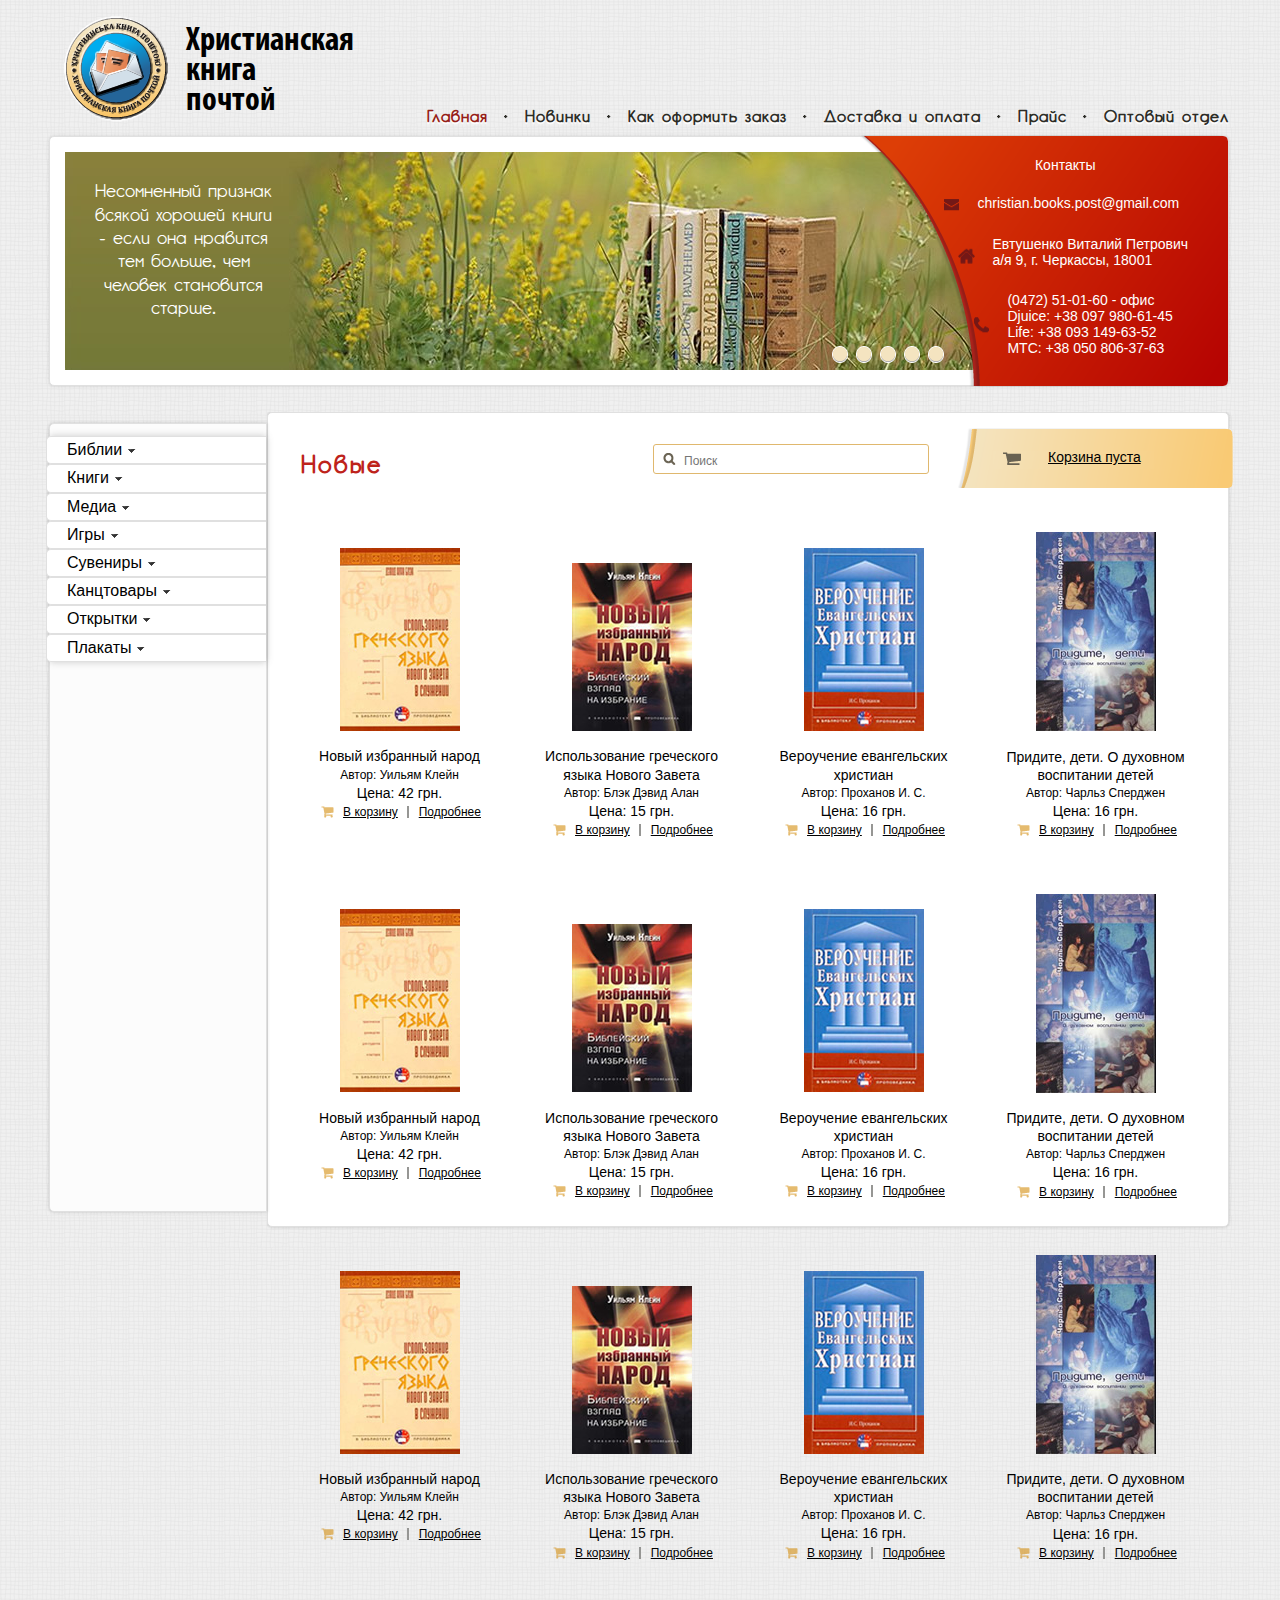
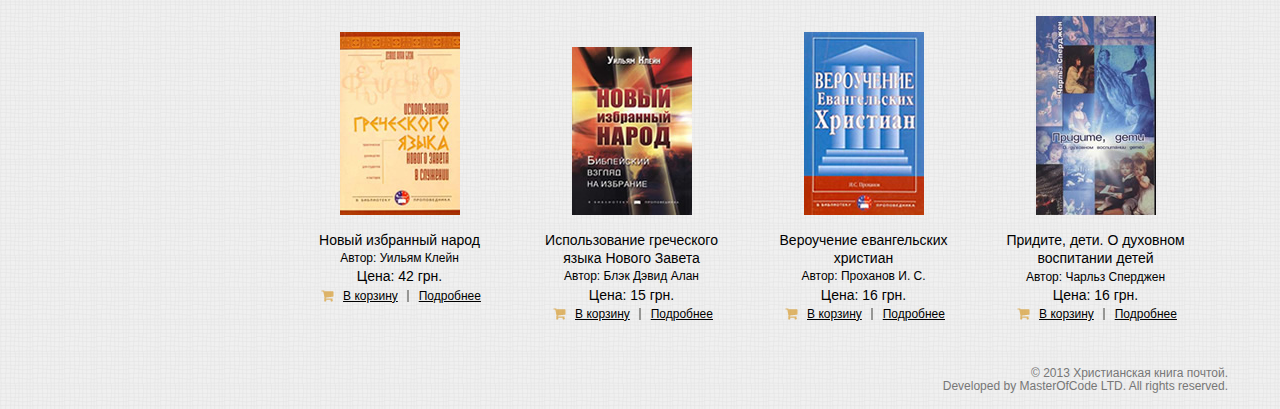
<file: index.html>
<!DOCTYPE html>
<html xmlns="http://www.w3.org/1999/xhtml">
<head>
<meta http-equiv="Content-Type" content="text/html; charset=utf-8" />
<title>Index</title>
<link rel="stylesheet" type="text/css" href="styles/styles.css" />
<script src="js/jquery210.js"></script>
<script src="js/cbbm_script.js"></script>
</head>
<body>
<div class="wrapper">
	<div class="header">
		<a href="#" class="logo"> <img src="images/logo.png" alt="Христианская книга почтой" /></a>
		<h1><a href="#">Христианская<br />книга<br />почтой</a></h1>
		<ul class="nav">
			<li class="active-page"><a href="#">Главная</a></li>
			<li><a href="#">Новинки</a></li>
			<li><a href="#">Как оформить заказ</a></li>
			<li><a href="#">Доставка и оплата</a></li>
			<li><a href="#">Прайс</a></li>
			<li><a href="#">Оптовый отдел</a></li>
		</ul>

		<div class="clear">
		</div>
		<div class="slider">
			<ul class="slider-content">
				<li id="image1" class="slider-image">			
					<img src="images/baner1.jpg" alt="банер" />
					<span>Случайная встреча с хорошей книгой может навсегда изменить судьбу человека.</span>
				</li>
				<li id="image2" class="slider-image">			
					<img src="images/baner2.jpg" alt="банер" />
					<span>Несомненный признак всякой хорошей книги - если она нравится тем больше, чем человек становится старше.</span>
				</li>
				<li id="image3" class="slider-image">			
					<img src="images/baner3.jpg" alt="банер" />
					<span>Случайная встреча с хорошей книгой может навсегда изменить судьбу человека.</span>
				</li>
				<li id="image4" class="slider-image">			
					<img src="images/baner4.jpg" alt="банер" />
					<span>Несомненный признак всякой хорошей книги - если она нравится тем больше, чем человек становится старше.</span>
				</li>
				<li id="image5" class="slider-image">			
					<img src="images/baner5.jpg" alt="банер" />
					<span>Несомненный признак всякой хорошей книги - если она нравится тем больше, чем человек становится старше.</span>
				</li>
			</ul>
			
			<ul class="slider-radio">
				<li id="radio1"></li>
				<li id="radio2"></li>
				<li id="radio3"></li>
				<li id="radio4"></li>
				<li id="radio5"></li>
			</ul>
			<dl>
				<dt>Контакты</dt>
				<dd class="mail"><a href="mailto:christian.books.post@gmail.com">christian.books.post@gmail.com</a></dd>
				<dd class="address">Евтушенко Виталий Петрович<br />а/я 9, г. Черкассы, 18001</dd>
				<dd class="phone">
					<ul>
						<li>(0472) 51-01-60 - офис</li>
						<li>Djuice: +38 097 980-61-45</li>
						<li>Life: +38 093 149-63-52</li>
						<li>МТС: +38 050 806-37-63</li>
					</ul>
				</dd>
			</dl>
		</div>
	</div>
	<div class="sidebar">
		<ul class="main-menu">
			<li><span class="first-level-span"><a class="first-level-a" href="#">Библии</a></span>
				<ul class="submenu" hidden>
					<li><a href="#">- крупным шрифтом <span>(1)</span></a></li>
					<li><a href="#">- на русском языке <span>(6)</span></a></li>
					<li><a href="#">- на украинском языке <span>(3)</span></a></li>
					<li><a href="#">- подарочные <span>(2)</span></a></li>
					<li><a href="#">- детские Библии <span>(4)</span></a></li>
					<li><a href="#">- учебные <span>(1)</span></a></li>
				</ul>
			</li>
			<li><span class="first-level-span"><a class="first-level-a" href="#">Книги</a></span>
				<ul class="submenu" hidden>
					<li><a href="#">- богословские <span>(3)</span></a></li>
					<li><a href="#">- детские <span>(84)</span></a></li>
					<li><a href="#">- детские стихи <span>(13)</span></a></li>
					<li><a href="#">- для воскресных школ <span>(11)</span></a></li>
					<li><a href="#">- для женщин <span>(19)</span></a></li>
					<li><a href="#">- для мужчин <span>(0)</span></a></li>
					<li><a href="#">- духовно-назидательные <span>(93)</span></a></li>
					<li><a href="#">- о браке и семье <span>(12)</span></a></li>
					<li><a href="#">- о воспитании детей <span>(14)</span></a></li>
					<li><a href="#">- раскраски <span>(31)</span></a></li>
					<li><a href="#">- сборники песен и нот <span>(10)</span></a></li>
					<li><a href="#">свидетельства <span>(77)</span></a></li>
					<li><a href="#">стихи <span>(36)</span></a></li>
					<li><a href="#">художественные <span>(99)</span></a></li>
					<li><a href="#">Полезное о разном <span>(10)</span></a></li>
					<li><a href="#">пособия для малых групп <span>(10)</span></a></li>
					<li><a href="#">справочная литература <span>(4)</span></a></li>
					<li><a href="#">публицистика <span>(4)</span></a></li>
					<li><a href="#">о молитве <span>(10)</span></a></li>
					<li><a href="#">рассказы <span>(19)</span></a></li>
					<li><a href="#">О душепопечении <span>(4)</span></a></li>
				</ul>
			</li>
			<li><span class="first-level-span"><a class="first-level-a" href="#">Медиа</a></span></li>
			<li><span class="first-level-span"><a class="first-level-a" href="#">Игры</a></span></li>
			<li><span class="first-level-span"><a class="first-level-a" href="#">Сувениры</a></span></li>
			<li><span class="first-level-span"><a class="first-level-a" href="#">Канцтовары</a></span></li>
			<li><span class="first-level-span"><a class="first-level-a" href="#">Открытки</a></span></li>
			<li><span class="first-level-span"><a class="first-level-a" href="#">Плакаты</a></span></li>
		</ul>
	</div>
	<div class="content-wrapper">
	<div class="content">
		<h2>Новые</h2>
		<ul class="search-and-cart">
			<li class="search"><!--<label for="search"></label>--><input name="search" type="text" placeholder="Поиск" size="32" /></li>
			<li class="cart"><a href="#">Корзина пуста</a></li>
		</ul>
		<div class="clear"></div>
		<ul class="list">
			<li class="book-item">
				<div class="image-align">				
					<a href="#"><img src="images/book1.jpg" alt="Новый избранный народ Автор: Уильям Клейн Цена: 42 грн." /></a>
				</div>

				<ul>
					<li class="book-name"><a href="#">Новый избранный народ</a></li>
					<li class="author">Автор: Уильям Клейн</li>
					<li>Цена: 42 грн.</li>
					<li>
						<ul>
							<li class="to-cart"><a href="#">В корзину</a></li>
							<li class="more"><a href="#">Подробнее</a></li>
						</ul>
					</li>					
				</ul>
			</li>
			<li class="book-item">
				<div class="image-align">
					<a href="#"><img src="images/book2.jpg" alt="Использование греческого языка Нового Завета Автор: Блэк Дэвид Алан Цена: 15 грн."/></a>
				</div>
				<ul>
					<li class="book-name"><a href="#">Использование греческого языка Нового Завета</a></li>
					<li class="author">Автор: Блэк Дэвид Алан</li>
					<li>Цена: 15 грн.</li>
					<li>
						<ul>
							<li class="to-cart"><a href="#">В корзину</a></li>
							<li class="more"><a href="#">Подробнее</a></li>
						</ul>
					</li>
				</ul>
			</li>
			<li class="book-item">
				<div class="image-align">
					<a href="#"><img src="images/book3.jpg" alt="Вероучение евангельских христиан Автор: Проханов И. С. Цена: 16 грн."/></a>
				</div>
				<ul>
					<li class="book-name"><a href="#">Вероучение евангельских христиан</a></li>
					<li class="author">Автор: Проханов И. С.</li>
					<li>Цена: 16 грн.</li>
					<li>
						<ul>
							<li class="to-cart"><a href="#">В корзину</a></li>
							<li class="more"><a href="#">Подробнее</a></li>
						</ul>
					</li>
				</ul>				

			</li>
			<li class="book-item">
				<div class="image-align">
					<a href="#"><img src="images/book4.jpg" alt="Придите, дети. О духовном воспитании детей Автор: Чарльз Сперджен Цена: 16 грн."/></a>
				</div>
				<ul>
					<li class="book-name"><a href="#">Придите, дети. О духовном воспитании детей</a></li>
					<li class="author">Автор: Чарльз Сперджен</li>
					<li>Цена: 16 грн.</li>
					<li>
						<ul>
							<li class="to-cart"><a href="#">В корзину</a></li>
							<li class="more"><a href="#">Подробнее</a></li>
						</ul>
					</li>
				</ul>						
			</li>
			<li class="book-item">
				<div class="image-align">				
					<a href="#"><img src="images/book1.jpg" alt="Новый избранный народ Автор: Уильям Клейн Цена: 42 грн." /></a>
				</div>

				<ul>
					<li class="book-name"><a href="#">Новый избранный народ</a></li>
					<li class="author">Автор: Уильям Клейн</li>
					<li>Цена: 42 грн.</li>
					<li>
						<ul>
							<li class="to-cart"><a href="#">В корзину</a></li>
							<li class="more"><a href="#">Подробнее</a></li>
						</ul>
					</li>					
				</ul>
			</li>
			<li class="book-item">
				<div class="image-align">
					<a href="#"><img src="images/book2.jpg" alt="Использование греческого языка Нового Завета Автор: Блэк Дэвид Алан Цена: 15 грн."/></a>
				</div>
				<ul>
					<li class="book-name"><a href="#">Использование греческого языка Нового Завета</a></li>
					<li class="author">Автор: Блэк Дэвид Алан</li>
					<li>Цена: 15 грн.</li>
					<li>
						<ul>
							<li class="to-cart"><a href="#">В корзину</a></li>
							<li class="more"><a href="#">Подробнее</a></li>
						</ul>
					</li>
				</ul>
			</li>
			<li class="book-item">
				<div class="image-align">
					<a href="#"><img src="images/book3.jpg" alt="Вероучение евангельских христиан Автор: Проханов И. С. Цена: 16 грн."/></a>
				</div>
				<ul>
					<li class="book-name"><a href="#">Вероучение евангельских христиан</a></li>
					<li class="author">Автор: Проханов И. С.</li>
					<li>Цена: 16 грн.</li>
					<li>
						<ul>
							<li class="to-cart"><a href="#">В корзину</a></li>
							<li class="more"><a href="#">Подробнее</a></li>
						</ul>
					</li>
				</ul>				

			</li>
			<li class="book-item">
				<div class="image-align">
					<a href="#"><img src="images/book4.jpg" alt="Придите, дети. О духовном воспитании детей Автор: Чарльз Сперджен Цена: 16 грн."/></a>
				</div>
				<ul>
					<li class="book-name"><a href="#">Придите, дети. О духовном воспитании детей</a></li>
					<li class="author">Автор: Чарльз Сперджен</li>
					<li>Цена: 16 грн.</li>
					<li>
						<ul>
							<li class="to-cart"><a href="#">В корзину</a></li>
							<li class="more"><a href="#">Подробнее</a></li>
						</ul>
					</li>
				</ul>						
			</li>
			<li class="book-item">
				<div class="image-align">				
					<a href="#"><img src="images/book1.jpg" alt="Новый избранный народ Автор: Уильям Клейн Цена: 42 грн." /></a>
				</div>

				<ul>
					<li class="book-name"><a href="#">Новый избранный народ</a></li>
					<li class="author">Автор: Уильям Клейн</li>
					<li>Цена: 42 грн.</li>
					<li>
						<ul>
							<li class="to-cart"><a href="#">В корзину</a></li>
							<li class="more"><a href="#">Подробнее</a></li>
						</ul>
					</li>					
				</ul>
			</li>
			<li class="book-item">
				<div class="image-align">
					<a href="#"><img src="images/book2.jpg" alt="Использование греческого языка Нового Завета Автор: Блэк Дэвид Алан Цена: 15 грн."/></a>
				</div>
				<ul>
					<li class="book-name"><a href="#">Использование греческого языка Нового Завета</a></li>
					<li class="author">Автор: Блэк Дэвид Алан</li>
					<li>Цена: 15 грн.</li>
					<li>
						<ul>
							<li class="to-cart"><a href="#">В корзину</a></li>
							<li class="more"><a href="#">Подробнее</a></li>
						</ul>
					</li>
				</ul>
			</li>
			<li class="book-item">
				<div class="image-align">
					<a href="#"><img src="images/book3.jpg" alt="Вероучение евангельских христиан Автор: Проханов И. С. Цена: 16 грн."/></a>
				</div>
				<ul>
					<li class="book-name"><a href="#">Вероучение евангельских христиан</a></li>
					<li class="author">Автор: Проханов И. С.</li>
					<li>Цена: 16 грн.</li>
					<li>
						<ul>
							<li class="to-cart"><a href="#">В корзину</a></li>
							<li class="more"><a href="#">Подробнее</a></li>
						</ul>
					</li>
				</ul>				

			</li>
			<li class="book-item">
				<div class="image-align">
					<a href="#"><img src="images/book4.jpg" alt="Придите, дети. О духовном воспитании детей Автор: Чарльз Сперджен Цена: 16 грн."/></a>
				</div>
				<ul>
					<li class="book-name"><a href="#">Придите, дети. О духовном воспитании детей</a></li>
					<li class="author">Автор: Чарльз Сперджен</li>
					<li>Цена: 16 грн.</li>
					<li>
						<ul>
							<li class="to-cart"><a href="#">В корзину</a></li>
							<li class="more"><a href="#">Подробнее</a></li>
						</ul>
					</li>
				</ul>						
			</li>
			<li class="book-item">
				<div class="image-align">				
					<a href="#"><img src="images/book1.jpg" alt="Новый избранный народ Автор: Уильям Клейн Цена: 42 грн." /></a>
				</div>

				<ul>
					<li class="book-name"><a href="#">Новый избранный народ</a></li>
					<li class="author">Автор: Уильям Клейн</li>
					<li>Цена: 42 грн.</li>
					<li>
						<ul>
							<li class="to-cart"><a href="#">В корзину</a></li>
							<li class="more"><a href="#">Подробнее</a></li>
						</ul>
					</li>					
				</ul>
			</li>
			<li class="book-item">
				<div class="image-align">
					<a href="#"><img src="images/book2.jpg" alt="Использование греческого языка Нового Завета Автор: Блэк Дэвид Алан Цена: 15 грн."/></a>
				</div>
				<ul>
					<li class="book-name"><a href="#">Использование греческого языка Нового Завета</a></li>
					<li class="author">Автор: Блэк Дэвид Алан</li>
					<li>Цена: 15 грн.</li>
					<li>
						<ul>
							<li class="to-cart"><a href="#">В корзину</a></li>
							<li class="more"><a href="#">Подробнее</a></li>
						</ul>
					</li>
				</ul>
			</li>
			<li class="book-item">
				<div class="image-align">
					<a href="#"><img src="images/book3.jpg" alt="Вероучение евангельских христиан Автор: Проханов И. С. Цена: 16 грн."/></a>
				</div>
				<ul>
					<li class="book-name"><a href="#">Вероучение евангельских христиан</a></li>
					<li class="author">Автор: Проханов И. С.</li>
					<li>Цена: 16 грн.</li>
					<li>
						<ul>
							<li class="to-cart"><a href="#">В корзину</a></li>
							<li class="more"><a href="#">Подробнее</a></li>
						</ul>
					</li>
				</ul>				

			</li>
			<li class="book-item">
				<div class="image-align">
					<a href="#"><img src="images/book4.jpg" alt="Придите, дети. О духовном воспитании детей Автор: Чарльз Сперджен Цена: 16 грн."/></a>
				</div>
				<ul>
					<li class="book-name"><a href="#">Придите, дети. О духовном воспитании детей</a></li>
					<li class="author">Автор: Чарльз Сперджен</li>
					<li>Цена: 16 грн.</li>
					<li>
						<ul>
							<li class="to-cart"><a href="#">В корзину</a></li>
							<li class="more"><a href="#">Подробнее</a></li>
						</ul>
					</li>
				</ul>						
			</li>
		</ul>
	</div><!--content-->
	</div><!--content-wrapper-->
	<div class="clear"></div>

	<div class="footer">
		<span>&copy; 2013 Христианская книга почтой.</span>
		<span>Developed by MasterOfCode LTD. All rights reserved.</span>
	</div>
</div>
</body>
</html>
</file>
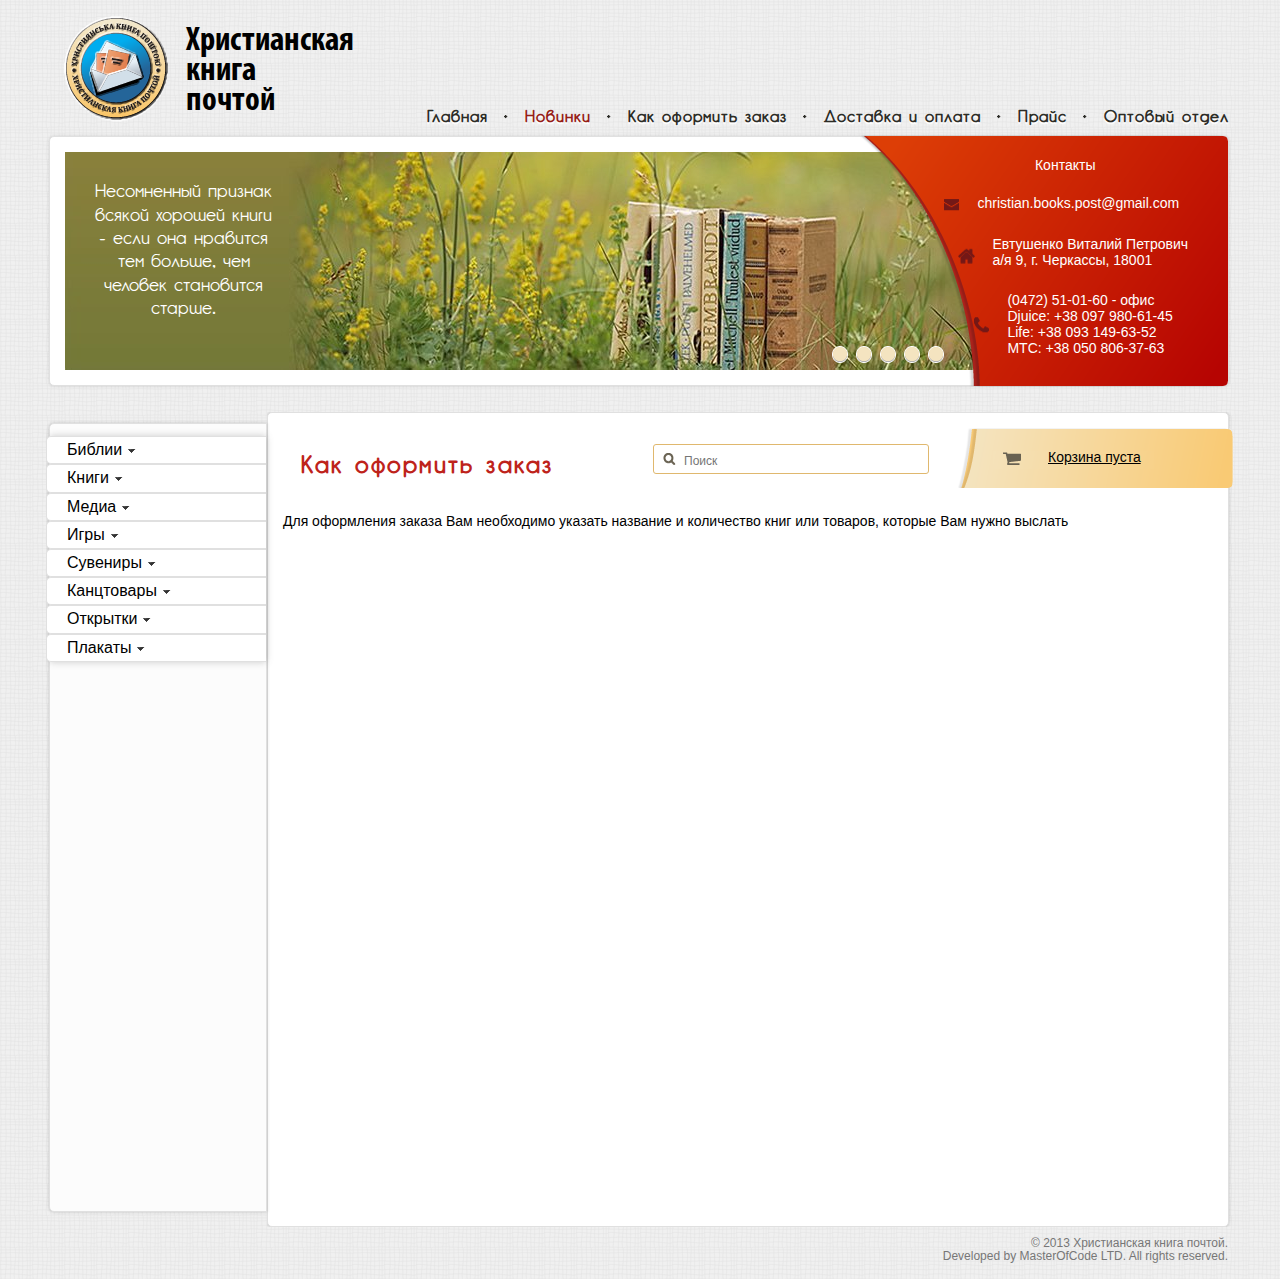
<file: index_howto.html>
<!DOCTYPE html>
<html xmlns="http://www.w3.org/1999/xhtml">
<head>
<meta http-equiv="Content-Type" content="text/html; charset=utf-8" />
<title>Index</title>
<link rel="stylesheet" type="text/css" href="styles/styles.css" />
<link rel="stylesheet" type="text/css" href="styles/social-likes_birman.css">
<script src="js/jquery210.js"></script>
<script src="js/cbbm_script.js"></script>
<script src="js/social-likes.min.js"></script> 
</head>
<body>
<div class="wrapper">
	<div class="header">
		<a href="#" class="logo"> <img src="images/logo.png" alt="Христианская книга почтой" /></a>
		<h1><a href="#">Христианская<br />книга<br />почтой</a></h1>
		<ul class="nav">
			<li><a href="#">Главная</a></li>
			<li class="active-page"><a href="#">Новинки</a></li>
			<li><a href="#">Как оформить заказ</a></li>
			<li><a href="#">Доставка и оплата</a></li>
			<li><a href="#">Прайс</a></li>
			<li><a href="#">Оптовый отдел</a></li>
		</ul>

		<div class="clear">
		</div>
		<div class="slider">
			<ul class="slider-content">
				<li id="image1" class="slider-image">			
					<img src="images/baner1.jpg" alt="банер" />
					<span>Случайная встреча с хорошей книгой может навсегда изменить судьбу человека.</span>
				</li>
				<li id="image2" class="slider-image">			
					<img src="images/baner2.jpg" alt="банер" />
					<span>Несомненный признак всякой хорошей книги - если она нравится тем больше, чем человек становится старше.</span>
				</li>
				<li id="image3" class="slider-image">			
					<img src="images/baner3.jpg" alt="банер" />
					<span>Случайная встреча с хорошей книгой может навсегда изменить судьбу человека.</span>
				</li>
				<li id="image4" class="slider-image">			
					<img src="images/baner4.jpg" alt="банер" />
					<span>Несомненный признак всякой хорошей книги - если она нравится тем больше, чем человек становится старше.</span>
				</li>
				<li id="image5" class="slider-image">			
					<img src="images/baner5.jpg" alt="банер" />
					<span>Несомненный признак всякой хорошей книги - если она нравится тем больше, чем человек становится старше.</span>
				</li>
			</ul>
			
			<ul class="slider-radio">
				<li id="radio1"></li>
				<li id="radio2"></li>
				<li id="radio3"></li>
				<li id="radio4"></li>
				<li id="radio5"></li>
			</ul>
			<dl>
				<dt>Контакты</dt>
				<dd class="mail"><a href="mailto:christian.books.post@gmail.com">christian.books.post@gmail.com</a></dd>
				<dd class="address">Евтушенко Виталий Петрович<br />а/я 9, г. Черкассы, 18001</dd>
				<dd class="phone">
					<ul>
						<li>(0472) 51-01-60 - офис</li>
						<li>Djuice: +38 097 980-61-45</li>
						<li>Life: +38 093 149-63-52</li>
						<li>МТС: +38 050 806-37-63</li>
					</ul>
				</dd>
			</dl>
		</div>
	</div>
	<div class="sidebar">
		<ul class="main-menu">
			<li><span class="first-level-span"><a class="first-level-a" href="#">Библии</a></span>
				<ul class="submenu" hidden>
					<li><a href="#">- крупным шрифтом <span>(1)</span></a></li>
					<li><a href="#">- на русском языке <span>(6)</span></a></li>
					<li><a href="#">- на украинском языке <span>(3)</span></a></li>
					<li><a href="#">- подарочные <span>(2)</span></a></li>
					<li><a href="#">- детские Библии <span>(4)</span></a></li>
					<li><a href="#">- учебные <span>(1)</span></a></li>
				</ul>
			</li>
			<li><span class="first-level-span"><a class="first-level-a" href="#">Книги</a></span>
				<ul class="submenu" hidden>
					<li><a href="#">- богословские <span>(3)</span></a></li>
					<li><a href="#">- детские <span>(84)</span></a></li>
					<li><a href="#">- детские стихи <span>(13)</span></a></li>
					<li><a href="#">- для воскресных школ <span>(11)</span></a></li>
					<li><a href="#">- для женщин <span>(19)</span></a></li>
					<li><a href="#">- для мужчин <span>(0)</span></a></li>
					<li><a href="#">- духовно-назидательные <span>(93)</span></a></li>
					<li><a href="#">- о браке и семье <span>(12)</span></a></li>
					<li><a href="#">- о воспитании детей <span>(14)</span></a></li>
					<li><a href="#">- раскраски <span>(31)</span></a></li>
					<li><a href="#">- сборники песен и нот <span>(10)</span></a></li>
					<li><a href="#">свидетельства <span>(77)</span></a></li>
					<li><a href="#">стихи <span>(36)</span></a></li>
					<li><a href="#">художественные <span>(99)</span></a></li>
					<li><a href="#">Полезное о разном <span>(10)</span></a></li>
					<li><a href="#">пособия для малых групп <span>(10)</span></a></li>
					<li><a href="#">справочная литература <span>(4)</span></a></li>
					<li><a href="#">публицистика <span>(4)</span></a></li>
					<li><a href="#">о молитве <span>(10)</span></a></li>
					<li><a href="#">рассказы <span>(19)</span></a></li>
					<li><a href="#">О душепопечении <span>(4)</span></a></li>
				</ul>
			</li>
			<li><span class="first-level-span"><a class="first-level-a" href="#">Медиа</a></span></li>
			<li><span class="first-level-span"><a class="first-level-a" href="#">Игры</a></span></li>
			<li><span class="first-level-span"><a class="first-level-a" href="#">Сувениры</a></span></li>
			<li><span class="first-level-span"><a class="first-level-a" href="#">Канцтовары</a></span></li>
			<li><span class="first-level-span"><a class="first-level-a" href="#">Открытки</a></span></li>
			<li><span class="first-level-span"><a class="first-level-a" href="#">Плакаты</a></span></li>
		</ul>
	</div>
	<div class="content-wrapper">	
		<div class="content">
			<h2>Как оформить заказ</h2>
			<ul class="search-and-cart">
				<li class="search"><input name="search" type="text" placeholder="Поиск" size="32" /></li>
				<li class="cart"><a href="#">Корзина пуста</a></li>
			</ul>
			<div class="clear"></div>
			<p>Для оформления заказа Вам необходимо указать название и количество книг или товаров, которые Вам нужно выслать</p>
		</div>
	</div>
	<div class="clear"></div>
	<div class="footer">
		<span>&copy; 2013 Христианская книга почтой.</span>
		<span>Developed by MasterOfCode LTD. All rights reserved.</span>
	</div>
</div>
</body>
</html>
</file>
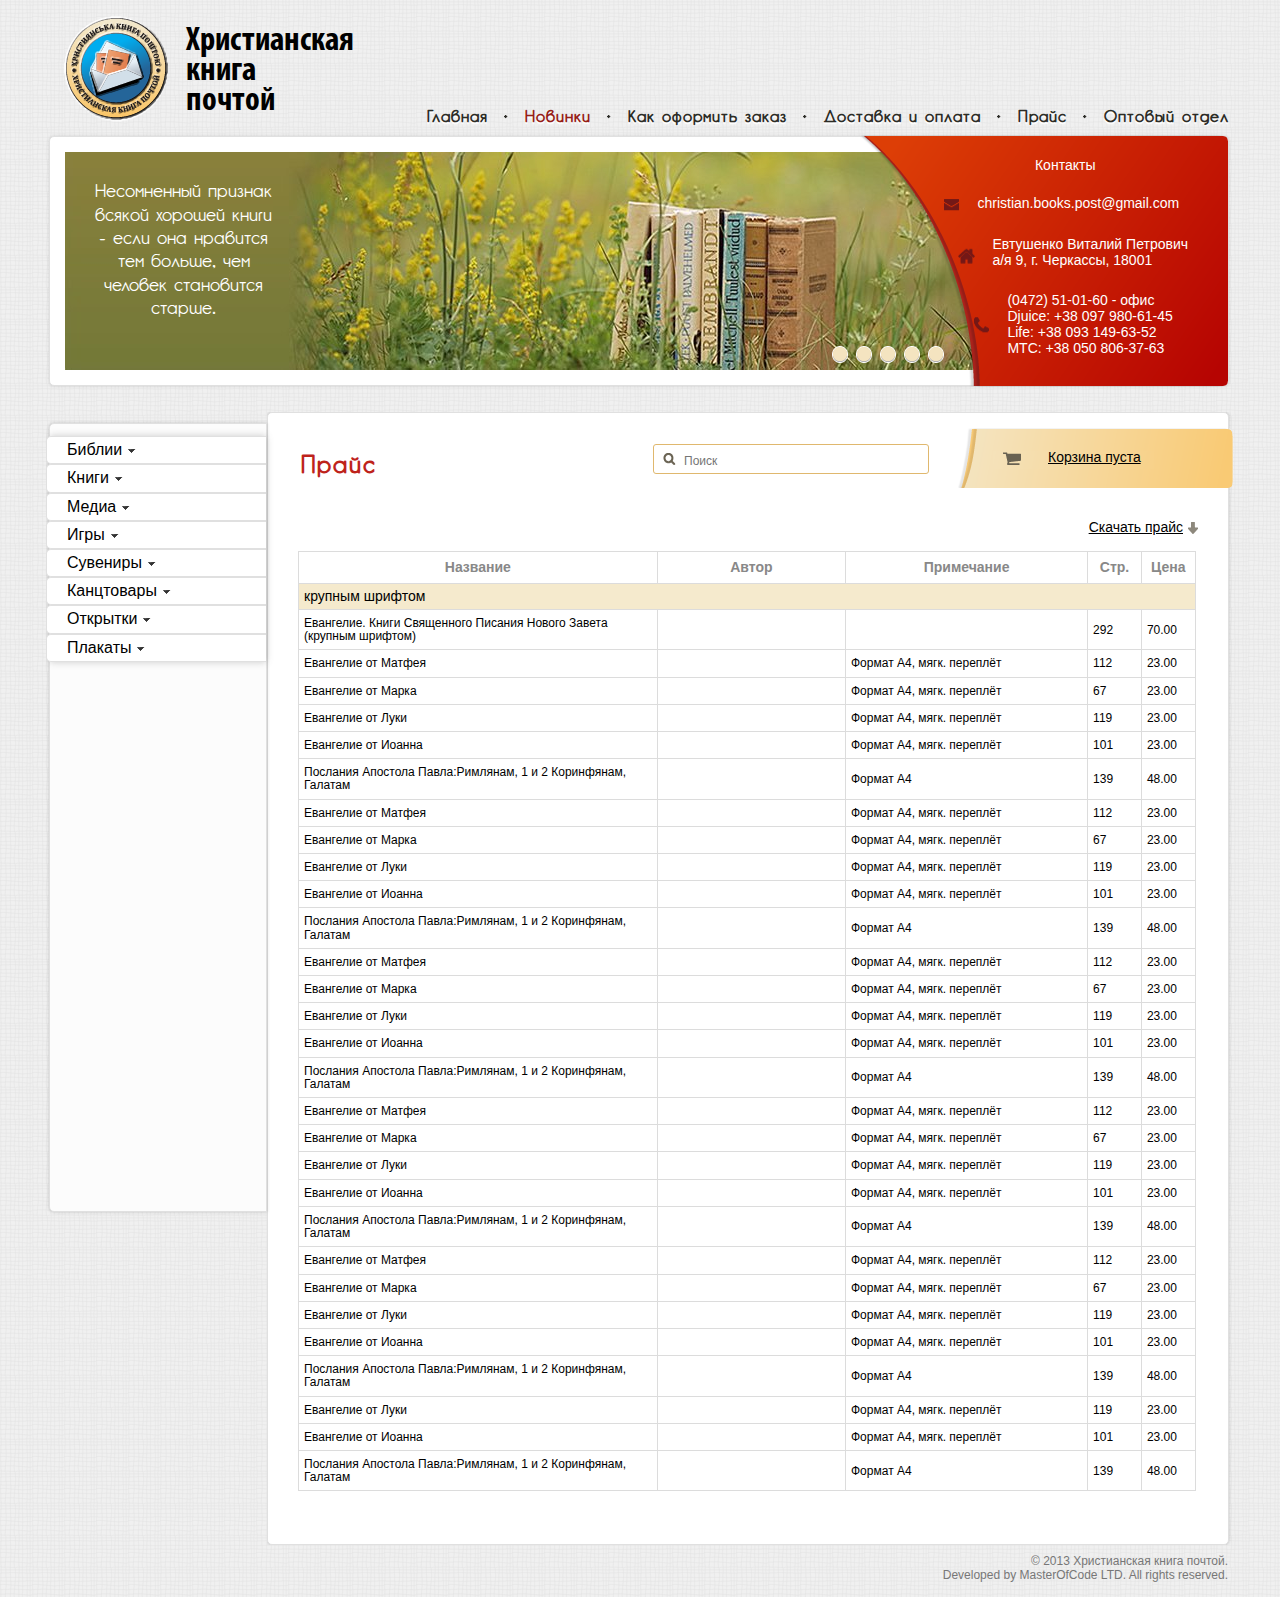
<file: index_price.html>
<!DOCTYPE html>
<html xmlns="http://www.w3.org/1999/xhtml">
<head>
<meta http-equiv="Content-Type" content="text/html; charset=utf-8" />
<title>Index</title>
<link rel="stylesheet" type="text/css" href="styles/styles.css" />
<link rel="stylesheet" type="text/css" href="styles/social-likes_birman.css">
<script src="js/jquery210.js"></script>
<script src="js/cbbm_script.js"></script>
<script src="js/social-likes.min.js"></script> 
</head>
<body>
<div class="wrapper">
	<div class="header">
		<a href="#" class="logo"> <img src="images/logo.png" alt="Христианская книга почтой" /></a>
		<h1><a href="#">Христианская<br />книга<br />почтой</a></h1>
		<ul class="nav">
			<li><a href="#">Главная</a></li>
			<li class="active-page"><a href="#">Новинки</a></li>
			<li><a href="#">Как оформить заказ</a></li>
			<li><a href="#">Доставка и оплата</a></li>
			<li><a href="#">Прайс</a></li>
			<li><a href="#">Оптовый отдел</a></li>
		</ul>

		<div class="clear">
		</div>
		<div class="slider">
			<ul class="slider-content">
				<li id="image1" class="slider-image">			
					<img src="images/baner1.jpg" alt="банер" />
					<span>Случайная встреча с хорошей книгой может навсегда изменить судьбу человека.</span>
				</li>
				<li id="image2" class="slider-image">			
					<img src="images/baner2.jpg" alt="банер" />
					<span>Несомненный признак всякой хорошей книги - если она нравится тем больше, чем человек становится старше.</span>
				</li>
				<li id="image3" class="slider-image">			
					<img src="images/baner3.jpg" alt="банер" />
					<span>Случайная встреча с хорошей книгой может навсегда изменить судьбу человека.</span>
				</li>
				<li id="image4" class="slider-image">			
					<img src="images/baner4.jpg" alt="банер" />
					<span>Несомненный признак всякой хорошей книги - если она нравится тем больше, чем человек становится старше.</span>
				</li>
				<li id="image5" class="slider-image">			
					<img src="images/baner5.jpg" alt="банер" />
					<span>Несомненный признак всякой хорошей книги - если она нравится тем больше, чем человек становится старше.</span>
				</li>
			</ul>
			
			<ul class="slider-radio">
				<li id="radio1"></li>
				<li id="radio2"></li>
				<li id="radio3"></li>
				<li id="radio4"></li>
				<li id="radio5"></li>
			</ul>
			<dl>
				<dt>Контакты</dt>
				<dd class="mail"><a href="mailto:christian.books.post@gmail.com">christian.books.post@gmail.com</a></dd>
				<dd class="address">Евтушенко Виталий Петрович<br />а/я 9, г. Черкассы, 18001</dd>
				<dd class="phone">
					<ul>
						<li>(0472) 51-01-60 - офис</li>
						<li>Djuice: +38 097 980-61-45</li>
						<li>Life: +38 093 149-63-52</li>
						<li>МТС: +38 050 806-37-63</li>
					</ul>
				</dd>
			</dl>
		</div>
	</div>
	<div class="sidebar">
		<ul class="main-menu">
			<li><span class="first-level-span"><a class="first-level-a" href="#">Библии</a></span>
				<ul class="submenu" hidden>
					<li><a href="#">- крупным шрифтом <span>(1)</span></a></li>
					<li><a href="#">- на русском языке <span>(6)</span></a></li>
					<li><a href="#">- на украинском языке <span>(3)</span></a></li>
					<li><a href="#">- подарочные <span>(2)</span></a></li>
					<li><a href="#">- детские Библии <span>(4)</span></a></li>
					<li><a href="#">- учебные <span>(1)</span></a></li>
				</ul>
			</li>
			<li><span class="first-level-span"><a class="first-level-a" href="#">Книги</a></span>
				<ul class="submenu" hidden>
					<li><a href="#">- богословские <span>(3)</span></a></li>
					<li><a href="#">- детские <span>(84)</span></a></li>
					<li><a href="#">- детские стихи <span>(13)</span></a></li>
					<li><a href="#">- для воскресных школ <span>(11)</span></a></li>
					<li><a href="#">- для женщин <span>(19)</span></a></li>
					<li><a href="#">- для мужчин <span>(0)</span></a></li>
					<li><a href="#">- духовно-назидательные <span>(93)</span></a></li>
					<li><a href="#">- о браке и семье <span>(12)</span></a></li>
					<li><a href="#">- о воспитании детей <span>(14)</span></a></li>
					<li><a href="#">- раскраски <span>(31)</span></a></li>
					<li><a href="#">- сборники песен и нот <span>(10)</span></a></li>
					<li><a href="#">свидетельства <span>(77)</span></a></li>
					<li><a href="#">стихи <span>(36)</span></a></li>
					<li><a href="#">художественные <span>(99)</span></a></li>
					<li><a href="#">Полезное о разном <span>(10)</span></a></li>
					<li><a href="#">пособия для малых групп <span>(10)</span></a></li>
					<li><a href="#">справочная литература <span>(4)</span></a></li>
					<li><a href="#">публицистика <span>(4)</span></a></li>
					<li><a href="#">о молитве <span>(10)</span></a></li>
					<li><a href="#">рассказы <span>(19)</span></a></li>
					<li><a href="#">О душепопечении <span>(4)</span></a></li>
				</ul>
			</li>
			<li><span class="first-level-span"><a class="first-level-a" href="#">Медиа</a></span></li>
			<li><span class="first-level-span"><a class="first-level-a" href="#">Игры</a></span></li>
			<li><span class="first-level-span"><a class="first-level-a" href="#">Сувениры</a></span></li>
			<li><span class="first-level-span"><a class="first-level-a" href="#">Канцтовары</a></span></li>
			<li><span class="first-level-span"><a class="first-level-a" href="#">Открытки</a></span></li>
			<li><span class="first-level-span"><a class="first-level-a" href="#">Плакаты</a></span></li>
		</ul>
	</div>
	<div class="content-wrapper">	
		<div class="content">
			<h2>Прайс</h2>
			<ul class="search-and-cart">
				<li class="search"><input name="search" type="text" placeholder="Поиск" size="32" /></li>
				<li class="cart"><a href="#">Корзина пуста</a></li>
			</ul>
			<div class="clear"></div>
			<a class="download-price" href="#">Скачать прайс</a>
			<table>
				<tr>		
					<th class="name-cell">Название</th>
					<th class="author-cell">Автор</th>
					<th class="note-cell">Примечание</th>
					<th class="pages-cell">Стр.</th>
					<th class="price-cell">Цена</th>
				</tr>
				<tr>
					<td class="bigfont" colspan="5">крупным шрифтом</td>
	
				</tr>
				<tr>		
					<td>Евангелие. Книги Священного Писания Нового Завета (крупным шрифтом)</td>
					<td></td>
					<td></td>
					<td>292</td>
					<td>70.00</td>
				</tr>
				<tr>		
					<td>Евангелие от Матфея</td>
					<td></td>
					<td>Формат А4, мягк. переплёт</td>
					<td>112</td>
					<td>23.00</td>
				</tr>
				<tr>		
					<td>Евангелие от Марка</td>
					<td></td>
					<td>Формат А4, мягк. переплёт</td>
					<td>67</td>
					<td>23.00</td>
				</tr>
				<tr>		
					<td>Евангелие от Луки</td>
					<td></td>
					<td>Формат А4, мягк. переплёт</td>
					<td>119</td>
					<td>23.00</td>
				</tr>
				<tr>		
					<td>Евангелие от Иоанна</td>
					<td></td>
					<td>Формат А4, мягк. переплёт</td>
					<td>101</td>
					<td>23.00</td>
				</tr>
				<tr>		
					<td>Послания Апостола Павла:Римлянам, 1 и 2 Коринфянам, Галатам</td>
					<td></td>
					<td>Формат А4</td>
					<td>139</td>
					<td>48.00</td>
				</tr>
				<tr>		
					<td>Евангелие от Матфея</td>
					<td></td>
					<td>Формат А4, мягк. переплёт</td>
					<td>112</td>
					<td>23.00</td>
				</tr>
				<tr>		
					<td>Евангелие от Марка</td>
					<td></td>
					<td>Формат А4, мягк. переплёт</td>
					<td>67</td>
					<td>23.00</td>
				</tr>
				<tr>		
					<td>Евангелие от Луки</td>
					<td></td>
					<td>Формат А4, мягк. переплёт</td>
					<td>119</td>
					<td>23.00</td>
				</tr>
				<tr>		
					<td>Евангелие от Иоанна</td>
					<td></td>
					<td>Формат А4, мягк. переплёт</td>
					<td>101</td>
					<td>23.00</td>
				</tr>
				<tr>		
					<td>Послания Апостола Павла:Римлянам, 1 и 2 Коринфянам, Галатам</td>
					<td></td>
					<td>Формат А4</td>
					<td>139</td>
					<td>48.00</td>
				</tr>
				<tr>		
					<td>Евангелие от Матфея</td>
					<td></td>
					<td>Формат А4, мягк. переплёт</td>
					<td>112</td>
					<td>23.00</td>
				</tr>
				<tr>		
					<td>Евангелие от Марка</td>
					<td></td>
					<td>Формат А4, мягк. переплёт</td>
					<td>67</td>
					<td>23.00</td>
				</tr>
				<tr>		
					<td>Евангелие от Луки</td>
					<td></td>
					<td>Формат А4, мягк. переплёт</td>
					<td>119</td>
					<td>23.00</td>
				</tr>
				<tr>		
					<td>Евангелие от Иоанна</td>
					<td></td>
					<td>Формат А4, мягк. переплёт</td>
					<td>101</td>
					<td>23.00</td>
				</tr>
				<tr>		
					<td>Послания Апостола Павла:Римлянам, 1 и 2 Коринфянам, Галатам</td>
					<td></td>
					<td>Формат А4</td>
					<td>139</td>
					<td>48.00</td>
				</tr>
				<tr>		
					<td>Евангелие от Матфея</td>
					<td></td>
					<td>Формат А4, мягк. переплёт</td>
					<td>112</td>
					<td>23.00</td>
				</tr>
				<tr>		
					<td>Евангелие от Марка</td>
					<td></td>
					<td>Формат А4, мягк. переплёт</td>
					<td>67</td>
					<td>23.00</td>
				</tr>
				<tr>		
					<td>Евангелие от Луки</td>
					<td></td>
					<td>Формат А4, мягк. переплёт</td>
					<td>119</td>
					<td>23.00</td>
				</tr>
				<tr>		
					<td>Евангелие от Иоанна</td>
					<td></td>
					<td>Формат А4, мягк. переплёт</td>
					<td>101</td>
					<td>23.00</td>
				</tr>
				<tr>		
					<td>Послания Апостола Павла:Римлянам, 1 и 2 Коринфянам, Галатам</td>
					<td></td>
					<td>Формат А4</td>
					<td>139</td>
					<td>48.00</td>
				</tr>
				<tr>		
					<td>Евангелие от Матфея</td>
					<td></td>
					<td>Формат А4, мягк. переплёт</td>
					<td>112</td>
					<td>23.00</td>
				</tr>
				<tr>		
					<td>Евангелие от Марка</td>
					<td></td>
					<td>Формат А4, мягк. переплёт</td>
					<td>67</td>
					<td>23.00</td>
				</tr>
				<tr>		
					<td>Евангелие от Луки</td>
					<td></td>
					<td>Формат А4, мягк. переплёт</td>
					<td>119</td>
					<td>23.00</td>
				</tr>
				<tr>		
					<td>Евангелие от Иоанна</td>
					<td></td>
					<td>Формат А4, мягк. переплёт</td>
					<td>101</td>
					<td>23.00</td>
				</tr>
				<tr>		
					<td>Послания Апостола Павла:Римлянам, 1 и 2 Коринфянам, Галатам</td>
					<td></td>
					<td>Формат А4</td>
					<td>139</td>
					<td>48.00</td>
				</tr>
				<tr>		
					<td>Евангелие от Луки</td>
					<td></td>
					<td>Формат А4, мягк. переплёт</td>
					<td>119</td>
					<td>23.00</td>
				</tr>
				<tr>		
					<td>Евангелие от Иоанна</td>
					<td></td>
					<td>Формат А4, мягк. переплёт</td>
					<td>101</td>
					<td>23.00</td>
				</tr>
				<tr>		
					<td>Послания Апостола Павла:Римлянам, 1 и 2 Коринфянам, Галатам</td>
					<td></td>
					<td>Формат А4</td>
					<td>139</td>
					<td>48.00</td>
				</tr>

			</table>
		</div>
	</div>
	<div class="clear"></div>
	<div class="footer">
		<span>&copy; 2013 Христианская книга почтой.</span>
		<span>Developed by MasterOfCode LTD. All rights reserved.</span>
	</div>
</div>
</body>
</html>
</file>
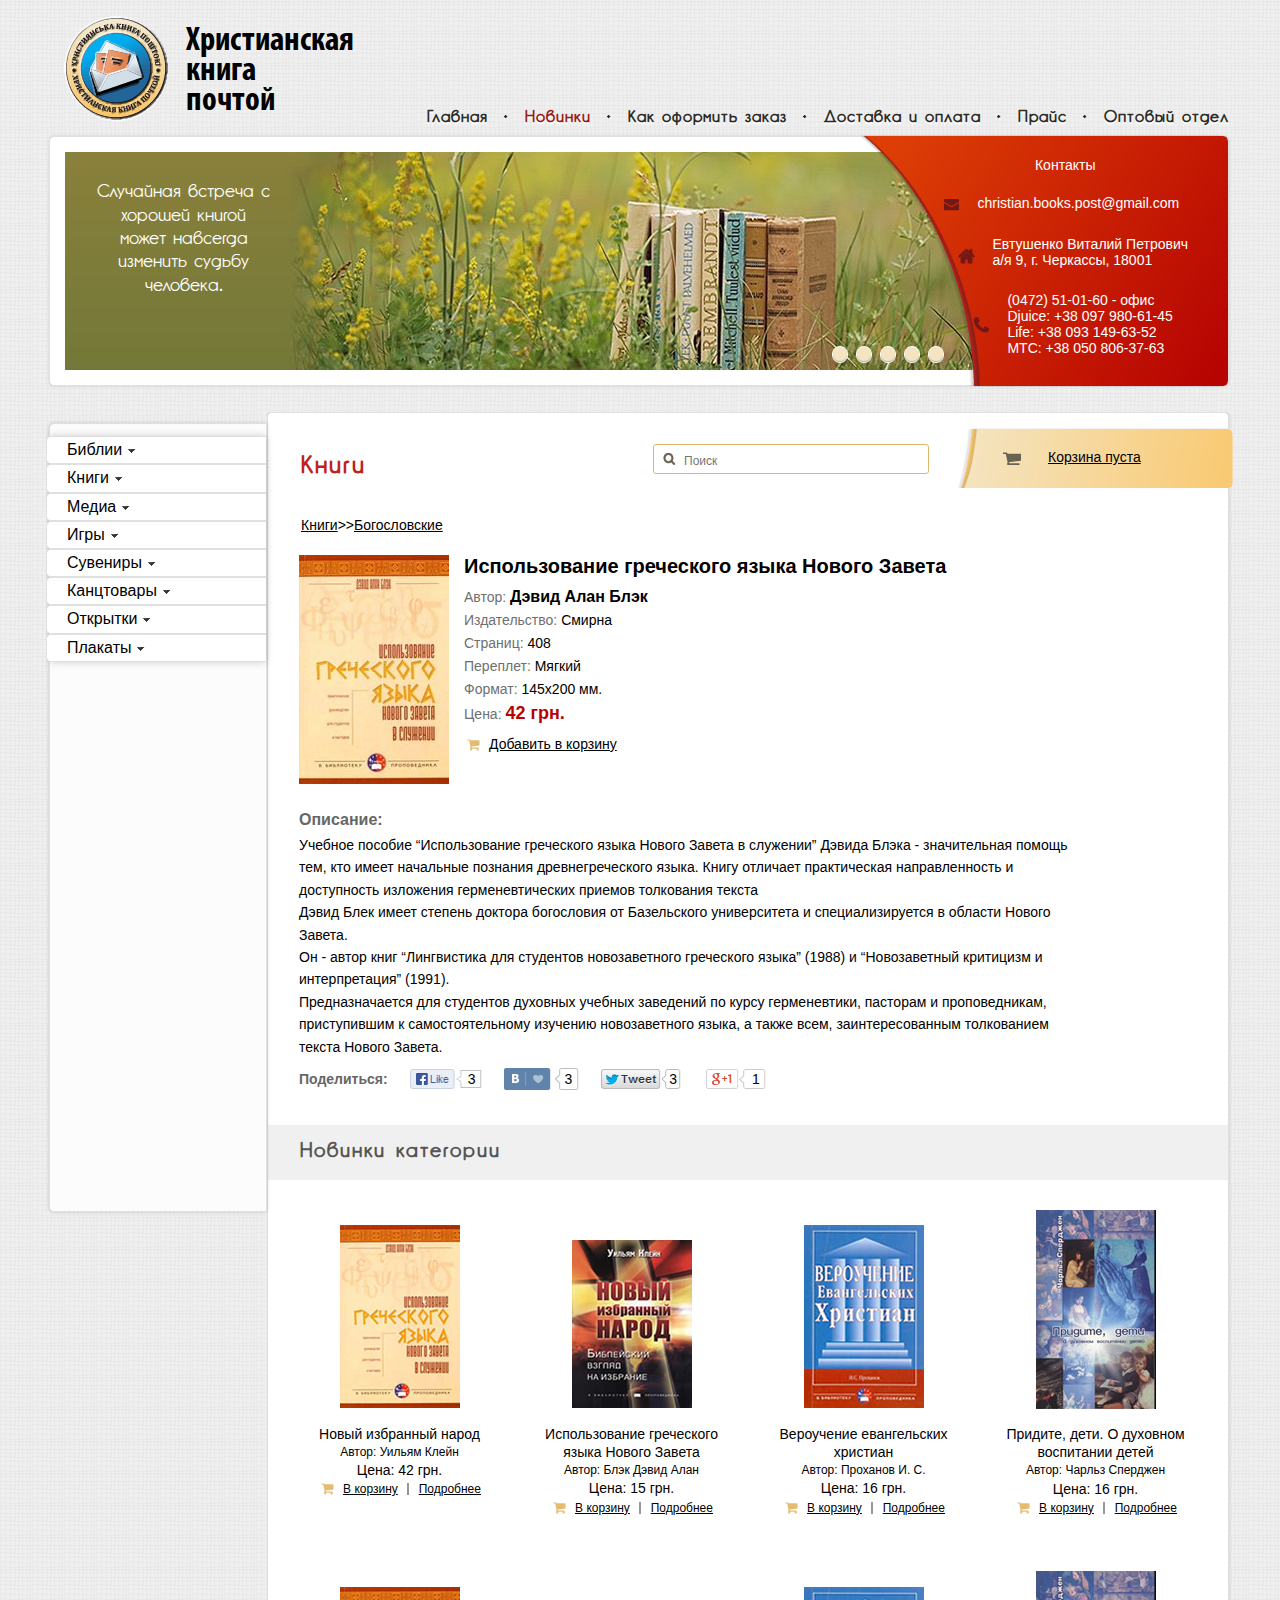
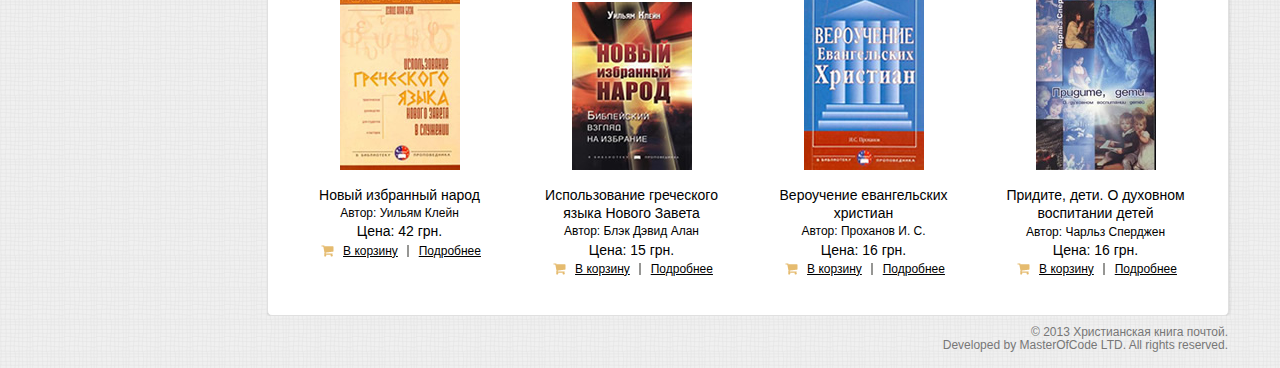
<file: index_search.html>
<!DOCTYPE html>
<html xmlns="http://www.w3.org/1999/xhtml">
<head>
<meta http-equiv="Content-Type" content="text/html; charset=utf-8" />
<title>Index</title>
<link rel="stylesheet" type="text/css" href="styles/styles.css" />
<link rel="stylesheet" type="text/css" href="styles/social-likes_birman.css">
<script src="js/jquery210.js"></script>
<script src="js/cbbm_script.js"></script>
</head>
<body>
<div class="wrapper">
	<div class="header">
		<a href="#" class="logo"> <img src="images/logo.png" alt="Христианская книга почтой" /></a>
		<h1><a href="#">Христианская<br />книга<br />почтой</a></h1>
		<ul class="nav">
			<li><a href="#">Главная</a></li>
			<li class="active-page"><a href="#">Новинки</a></li>
			<li><a href="#">Как оформить заказ</a></li>
			<li><a href="#">Доставка и оплата</a></li>
			<li><a href="#">Прайс</a></li>
			<li><a href="#">Оптовый отдел</a></li>
		</ul>

		<div class="clear">
		</div>
		<div class="slider">
			<ul class="slider-content">
				<li id="image1" class="slider-image">			
					<img src="images/baner1.jpg" alt="банер" />
					<span>Случайная встреча с хорошей книгой может навсегда изменить судьбу человека.</span>
				</li>
				<li id="image2" class="slider-image">			
					<img src="images/baner2.jpg" alt="банер" />
					<span>Несомненный признак всякой хорошей книги - если она нравится тем больше, чем человек становится старше.</span>
				</li>
				<li id="image3" class="slider-image">			
					<img src="images/baner3.jpg" alt="банер" />
					<span>Случайная встреча с хорошей книгой может навсегда изменить судьбу человека.</span>
				</li>
				<li id="image4" class="slider-image">			
					<img src="images/baner4.jpg" alt="банер" />
					<span>Несомненный признак всякой хорошей книги — если она нравится тем больше, чем человек становится старше.</span>
				</li>
				<li id="image5" class="slider-image">			
					<img src="images/baner5.jpg" alt="банер" />
					<span>Случайная встреча с хорошей книгой может навсегда изменить судьбу человека.</span>
				</li>
			</ul>
			
			<ul class="slider-radio">
				<li id="radio1"></li>
				<li id="radio2"></li>
				<li id="radio3"></li>
				<li id="radio4"></li>
				<li id="radio5"></li>
			</ul>
			<dl>
				<dt>Контакты</dt>
				<dd class="mail"><a href="mailto:christian.books.post@gmail.com">christian.books.post@gmail.com</a></dd>
				<dd class="address">Евтушенко Виталий Петрович<br />а/я 9, г. Черкассы, 18001</dd>
				<dd class="phone">
					<ul>
						<li>(0472) 51-01-60 - офис</li>
						<li>Djuice: +38 097 980-61-45</li>
						<li>Life: +38 093 149-63-52</li>
						<li>МТС: +38 050 806-37-63</li>
					</ul>
				</dd>
			</dl>
		</div>
	</div>
	<div class="sidebar">
		<ul class="main-menu">
			<li><span class="first-level-span"><a class="first-level-a" href="#">Библии</a></span>
				<ul class="submenu" hidden>
					<li><a href="#">- крупным шрифтом <span>(1)</span></a></li>
					<li><a href="#">- на русском языке <span>(6)</span></a></li>
					<li><a href="#">- на украинском языке <span>(3)</span></a></li>
					<li><a href="#">- подарочные <span>(2)</span></a></li>
					<li><a href="#">- детские Библии <span>(4)</span></a></li>
					<li><a href="#">- учебные <span>(1)</span></a></li>
				</ul>
			</li>
			<li><span class="first-level-span"><a class="first-level-a" href="#">Книги</a></span>
				<ul class="submenu" hidden>
					<li><a href="#">- богословские <span>(3)</span></a></li>
					<li><a href="#">- детские <span>(84)</span></a></li>
					<li><a href="#">- детские стихи <span>(13)</span></a></li>
					<li><a href="#">- для воскресных школ <span>(11)</span></a></li>
					<li><a href="#">- для женщин <span>(19)</span></a></li>
					<li><a href="#">- для мужчин <span>(0)</span></a></li>
					<li><a href="#">- духовно-назидательные <span>(93)</span></a></li>
					<li><a href="#">- о браке и семье <span>(12)</span></a></li>
					<li><a href="#">- о воспитании детей <span>(14)</span></a></li>
					<li><a href="#">- раскраски <span>(31)</span></a></li>
					<li><a href="#">- сборники песен и нот <span>(10)</span></a></li>
					<li><a href="#">свидетельства <span>(77)</span></a></li>
					<li><a href="#">стихи <span>(36)</span></a></li>
					<li><a href="#">художественные <span>(99)</span></a></li>
					<li><a href="#">Полезное о разном <span>(10)</span></a></li>
					<li><a href="#">пособия для малых групп <span>(10)</span></a></li>
					<li><a href="#">справочная литература <span>(4)</span></a></li>
					<li><a href="#">публицистика <span>(4)</span></a></li>
					<li><a href="#">о молитве <span>(10)</span></a></li>
					<li><a href="#">рассказы <span>(19)</span></a></li>
					<li><a href="#">О душепопечении <span>(4)</span></a></li>
				</ul>
			</li>
			<li><span class="first-level-span"><a class="first-level-a" href="#">Медиа</a></span></li>
			<li><span class="first-level-span"><a class="first-level-a" href="#">Игры</a></span></li>
			<li><span class="first-level-span"><a class="first-level-a" href="#">Сувениры</a></span></li>
			<li><span class="first-level-span"><a class="first-level-a" href="#">Канцтовары</a></span></li>
			<li><span class="first-level-span"><a class="first-level-a" href="#">Открытки</a></span></li>
			<li><span class="first-level-span"><a class="first-level-a" href="#">Плакаты</a></span></li>
		</ul>
	</div>
	<div class="content-wrapper">	
	    <div class="content">
			<h2>Книги</h2>
			<ul class="search-and-cart">
				<li class="search"><input name="search" type="text" placeholder="Поиск" size="32" /></li>
				<li class="cart"><a href="#">Корзина пуста</a></li>
			</ul>
			<div class="clear"></div>
			<span class="bread-crumbs"><a href="#">Книги</a>>><a href="#">Богословские</a></span>
			<div class="about-book">		
				<img src="images/book.jpg" alt="Использование греческого языка Нового Завета" />
				<ul class="about-book">
					<li><h4>Использование греческого языка Нового Завета</h4></li>
					<li><span>Автор: </span><b class="about-book-author">Дэвид Алан Блэк</b></li>
					<li><span>Издательство: </span>Смирна</li>
					<li><span>Страниц: </span>408</li>
					<li><span>Переплет: </span>Мягкий</li>
					<li><span>Формат: </span>145х200 мм.</li>
					<li><span>Цена: </span><b class="price">42 грн.</b></li>
					<li class="li-to-cart"><a href="#" class="to-cart">Добавить в корзину</a></li>
				</ul>
			</div>
		
			<div class="description">
				<h5>Описание:</h5>
				<p>Учебное пособие “Использование греческого языка Нового Завета в служении” Дэвида Блэка - значительная помощь тем, кто имеет начальные познания древнегреческого языка. Книгу отличает практическая направленность и доступность изложения герменевтических приемов толкования текста</p>
				<p>Дэвид Блек имеет степень доктора богословия от Базельского университета и специализируется в области Нового Завета. </p>
				<p>Он - автор книг “Лингвистика для студентов новозаветного греческого языка” (1988) и “Новозаветный критицизм и интерпретация” (1991).</p>
				<p>Предназначается для студентов духовных учебных заведений по курсу герменевтики, пасторам и проповедникам, приступившим к самостоятельному изучению новозаветного языка, а также всем, заинтересованным толкованием текста Нового Завета.</p>
				<h6>Поделиться: </h6>
				<ul class="my-social-likes">
					<li><a class="my-facebook" href="#">3</a></li>
					<li><a class="my-vk" href="#">3</a></li>
					<li><a class="my-twitter" href="#">3</a></li>
					<li><a class="my-google" href="#">1</a></li>
				</ul>
			</div>
			<h3>Новинки категории</h3>	
			<ul class="list">
				<li class="book-item">
					<div class="image-align">				
						<a href="#"><img src="images/book1.jpg" alt="Новый избранный народ Автор: Уильям Клейн Цена: 42 грн." /></a>
					</div>

					<ul>
						<li class="book-name"><a href="#">Новый избранный народ</a></li>
						<li class="author">Автор: Уильям Клейн</li>
						<li>Цена: 42 грн.</li>
						<li>
							<ul>
								<li class="to-cart"><a href="#">В корзину</a></li>
								<li class="more"><a href="#">Подробнее</a></li>
							</ul>
						</li>					
					</ul>
				</li>
				<li class="book-item">
					<div class="image-align">
						<a href="#"><img src="images/book2.jpg" alt="Использование греческого языка Нового Завета Автор: Блэк Дэвид Алан Цена: 15 грн."/></a>
					</div>
					<ul>
						<li class="book-name"><a href="#">Использование греческого языка Нового Завета</a></li>
						<li class="author">Автор: Блэк Дэвид Алан</li>
						<li>Цена: 15 грн.</li>
						<li>
							<ul>
								<li class="to-cart"><a href="#">В корзину</a></li>
								<li class="more"><a href="#">Подробнее</a></li>
							</ul>
						</li>
					</ul>
				</li>
				<li class="book-item">
					<div class="image-align">
						<a href="#"><img src="images/book3.jpg" alt="Вероучение евангельских христиан Автор: Проханов И. С. Цена: 16 грн."/></a>
					</div>
					<ul>
						<li class="book-name"><a href="#">Вероучение евангельских христиан</a></li>
						<li class="author">Автор: Проханов И. С.</li>
						<li>Цена: 16 грн.</li>
						<li>
							<ul>
								<li class="to-cart"><a href="#">В корзину</a></li>
								<li class="more"><a href="#">Подробнее</a></li>
							</ul>
						</li>
					</ul>				

				</li>
				<li class="book-item">
					<div class="image-align">
						<a href="#"><img src="images/book4.jpg" alt="Придите, дети. О духовном воспитании детей Автор: Чарльз Сперджен Цена: 16 грн."/></a>
					</div>
					<ul>
						<li class="book-name"><a href="#">Придите, дети. О духовном воспитании детей</a></li>
						<li class="author">Автор: Чарльз Сперджен</li>
						<li>Цена: 16 грн.</li>
						<li>
							<ul>
								<li class="to-cart"><a href="#">В корзину</a></li>
								<li class="more"><a href="#">Подробнее</a></li>
							</ul>
						</li>
					</ul>						
				</li>
				<li class="book-item">
					<div class="image-align">				
						<a href="#"><img src="images/book1.jpg" alt="Новый избранный народ Автор: Уильям Клейн Цена: 42 грн." /></a>
					</div>

					<ul>
						<li class="book-name"><a href="#">Новый избранный народ</a></li>
						<li class="author">Автор: Уильям Клейн</li>
						<li>Цена: 42 грн.</li>
						<li>
							<ul>
								<li class="to-cart"><a href="#">В корзину</a></li>
								<li class="more"><a href="#">Подробнее</a></li>
							</ul>
						</li>					
					</ul>
				</li>
				<li class="book-item">
					<div class="image-align">
						<a href="#"><img src="images/book2.jpg" alt="Использование греческого языка Нового Завета Автор: Блэк Дэвид Алан Цена: 15 грн."/></a>
					</div>
					<ul>
						<li class="book-name"><a href="#">Использование греческого языка Нового Завета</a></li>
						<li class="author">Автор: Блэк Дэвид Алан</li>
						<li>Цена: 15 грн.</li>
						<li>
							<ul>
								<li class="to-cart"><a href="#">В корзину</a></li>
								<li class="more"><a href="#">Подробнее</a></li>
							</ul>
						</li>
					</ul>
				</li>
				<li class="book-item">
					<div class="image-align">
						<a href="#"><img src="images/book3.jpg" alt="Вероучение евангельских христиан Автор: Проханов И. С. Цена: 16 грн."/></a>
					</div>
					<ul>
						<li class="book-name"><a href="#">Вероучение евангельских христиан</a></li>
						<li class="author">Автор: Проханов И. С.</li>
						<li>Цена: 16 грн.</li>
						<li>
							<ul>
								<li class="to-cart"><a href="#">В корзину</a></li>
								<li class="more"><a href="#">Подробнее</a></li>
							</ul>
						</li>
					</ul>				

				</li>
				<li class="book-item">
					<div class="image-align">
						<a href="#"><img src="images/book4.jpg" alt="Придите, дети. О духовном воспитании детей Автор: Чарльз Сперджен Цена: 16 грн."/></a>
					</div>
					<ul>
						<li class="book-name"><a href="#">Придите, дети. О духовном воспитании детей</a></li>
						<li class="author">Автор: Чарльз Сперджен</li>
						<li>Цена: 16 грн.</li>
						<li>
							<ul>
								<li class="to-cart"><a href="#">В корзину</a></li>
								<li class="more"><a href="#">Подробнее</a></li>
							</ul>
						</li>
					</ul>						
				</li>
			</ul>
<div class="clear"></div>
		</div>
	</div>
	<div class="clear"></div>
	<div class="footer">
		<span>&copy; 2013 Христианская книга почтой.</span>
		<span>Developed by MasterOfCode LTD. All rights reserved.</span>
	</div>
</div>
</body>
</html>
</file>
<file: styles/styles.css>
@font-face {
    font-family: 'gardensc';
    src: url('../fonts/gardensc_03_1-webfont.otf');/*
    src: url('../fonts/gardensc_03_1-webfont.eot?#iefix') format('embedded-opentype'),
         url('../fonts/gardensc_03_1-webfont.woff') format('woff'),
         url('../fonts/gardensc_03_1-webfont.ttf') format('truetype'),
         url('../fonts/gardensc_03_1-webfont.svg#gardenscregular') format('svg');*/
    font-weight: normal;
    font-style: normal;
}
@font-face {
    font-family: 'myriadcond';
    src: url('../fonts/MyriadPro-BoldCond.otf');
    font-weight: normal;
    font-style: normal;
}
/*----------------------------------------------------------------------------------*/
/*------------------------------RESET DEFAULT STYLES--------------------------------*/
/*----------------------------------------------------------------------------------*/
html,body                       { width:100%; height:100%; }
body                            { padding:0; margin:0; font:14px/130% "Myriad pro", Tahoma, sans-serif; background:url(../images/bg.png) #fff left top; color:#000; }
div,p,a,span,em,strong,img,h1,h2,h3,h4,h5,h6,ul,ol,li,dl,dt,dd,table,td,tr,form,fieldset,label,select,checkbox,input,textarea {
	padding:0;
	margin:0;
	outline:none;
	list-style:none;
}
select, input, textarea        { font-size:12px; vertical-align:middle; }
textarea                       { vertical-align:top; }
:focus                         { outline:none; }
input[type=submit]             { cursor:pointer; }
img, fieldset                  { border:0; }
table                          { border-collapse:collapse; border-spacing:0; }
a:link, a:visited              { font:14px "Myriad Pro", Tahoma, sans-serif; color:#000; text-decoration:none; }
a:hover                        { text-decoration:underline; }
/*----------------------------------------------------------------------------------*/
/*-------------------------------------DEFAULT CLASSES------------------------------*/
/*----------------------------------------------------------------------------------*/
.float-r           	           { float:right !important; }
.float-l                       { float:left !important; }
.no-float                      { float:none !important; }
.no-border                     { border:0 !important; }
.no-bg                         { background:none !important; }
.no-margin                     { margin:0 !important; }
.no-padding                    { padding:0 !important; }
.no-display                    { display:none !important; }
.display                       { display:block !important; }
.inline                        { display:inline !important; }
.overflow                      { overflow:hidden !important; }
.align-r                       { text-align:right !important; }
.align-l                       { text-align:left !important; }
.align-c                       { text-align:center !important; }
.clear                         { clear:both; }
/*----------------------------------------------------------------------------------*/
/*-------------------------------------WRAPPER--------------------------------------*/
/*----------------------------------------------------------------------------------*/
.wrapper{
	max-width:1188px;
	min-width:480px;
	margin:0 auto;
	overflow:hidden;
}
/*----------------------------------------------------------------------------------*/
/*-------------------------------------HEADER---------------------------------------*/
/*----------------------------------------------------------------------------------*/
.header {position:relative;}
.logo{
	margin:16px 18px 0 18px;
	display:block;
	float:left;
}
h1 {
	float:left;
	margin-top:27px;
	vertical-align:middle;
}
.header  h1 a{	
	font-family:'myriadcond'; 
	font-size:34px;
	color:#000;
	font-weight:bold;
	font-stretch:condensed;
	line-height:88%;
}
.header h1 a{text-decoration:none;}
.nav{
	margin:108px -32px 0 0;
	float:right;
	overflow:hidden;	
}
.nav li{
	float:left;
	padding-left:37px;
	margin:0 37px 0 -37px;
	background:url(../images/bullit.png) left top no-repeat;
}
.nav .active-page a, .nav a:hover{
	color:#961e18;
}
.nav  a{
	font-family: 'gardensc'; 
	font-size:16px;
	text-shadow: 0px 2px 1px #fff;
	font-style:normal;
	font-weight:bold;
	color:#2c2c26;
	line-height:100%;
	letter-spacing:1px;
}

/*----------------------------------------------------------------------------------*/
/*-------------------------------------SLIDER---------------------------------------*/
/*----------------------------------------------------------------------------------*/
.slider{
	position:relative;
	height:220px;
	/*width:1150px;*/
	padding:14px;
	margin:10px 5px 0 3px;
	background:#fff;
	border:1px solid #e0e0e0;
	border-radius:5px;
	box-shadow: 0 0 3px rgba(80, 80, 80, 0.2);
}

.slider-image span{
	display:block;
	width:380px;
	position:absolute;
	right:158px;
	top:34px;
	text-align:right;
	color:#b78a37;
	font-family:'gardensc';
	font-size:18px;
	line-height:130%;
}
#image2 span, #image4 span, #image5 span{
	width:177px;
	left:30px;
	top:30px;
	text-align:center;
	color:#fff;	
}

.slider dl{
	position:absolute;
	z-index:6;
	right:0;
	top:-2px;
	height:120%;
	font:14px "Myriad Pro", Tahoma, sans-serif;
	color:#fff;
	float:right;
	text-align:left;
	background:url(../images/header_bg.png) right top no-repeat;
	
	padding:0 40px 0 95px;
	border-radius:0 5px 5px 0;
}
.slider dt{
	text-align:center;
	padding:9% 0 4% 0;
}
.slider dd{
	padding:5% 0 5% 35px;
}
.slider dl a{
	color:#fff;
}

.slider-content li{
	max-width:910px;
	height:224px;
	width:95%;
	overflow:hidden;
}
.mail{
	background:url(../images/icon_sprite.png) left 15px no-repeat;/*иконки для полей контактов*/
}
.address{
	margin-left:15px;
	background:url(../images/icon_sprite.png) left -25px no-repeat;/*иконки для полей контактов*/
}
.phone{
	margin-left:30px;
	background:url(../images/icon_sprite.png) left -65px no-repeat;/*иконки для полей контактов*/
	padding-bottom:0;
}
.slider-image{
	position:absolute; 
	left:15px; 
	top:15px;
	z-index:5;
}
.slider-radio{
	position:absolute;
	z-index:15;
	right:280px;
	bottom:22px;
	overflow:hidden;
}
.slider-radio li{
	float:left;
	height:17px;
	width:16px;
	margin:0 4px;
	background:url(../images/radio-slider.png) center bottom no-repeat;
}
.active-radio{
	background:url(../images/radio-slider.png) center top no-repeat !important;	
}
/*----------------------------------------------------------------------------------*/
/*-------------------------------------SIDEBAR--------------------------------------*/
/*----------------------------------------------------------------------------------*/
.sidebar{ 
	
	float:left;
	width:216px;
	min-height:775px;
	background:#fcfcfc;
	border:1px solid #e0e0e0;
	border-radius:5px 0 0 5px;
	box-shadow: 0 0 3px rgba(80, 80, 80, 0.3);
	margin:37px 0 0 3px;
	padding-top:12px;
}
.main-menu{	
	box-shadow: 0 0 7px rgba(90, 90, 90, 0.3);
}
li .first-level-a{ 
	padding-right:15px;
	font-size:16px;
	background: url(../images/arrow.png) right -11px no-repeat;
}
.first-level-span{ /*задаем стиль пунктов верхнего уровня меню*/
	display:block;
	padding:4px 0 4px 20px;
	border:1px solid #e0e0e0;
	border-radius:5px 0 0 5px;
	border-right:none;
	margin-left:-4px;
	background:#fff;
	font-size:16px;
}
.submenu{
	padding:5px 0 7px 0;
}
.submenu li{ /*стиль меню нижнего уровня*/
	padding:3px 0 4px 18px;
	border-radius:0;
	box-shadow: none;
	border:none;
	margin-left:0;
	background:transparent;
}
.submenu a{
	
	background:transparent;
}
.submenu a span{
	font-size:13px;
	color:#b1b1b1;
}
/*изменения фона при hover*/
.main-menu li:hover .first-level-a{ 
	background: url(../images/arrow.png) right 3px no-repeat;
	text-decoration:none;
	color:#be221a;
}
.main-menu li:hover .first-level-span{ 
	padding:5px 0 5px 21px;
	background:url(../images/menu_bg2.png) left top repeat-y;
	border:none;
}
.first-level-span:hover {
	background:url(../images/menu_bg2.png) left top repeat-y;
	border:none;
}
.submenu a:hover{
	background:transparent;
	color:#be221a;
	text-decoration:none;
}

/*----------------------------------------------------------------------------------*/
/*-------------------------------------CONTENT--------------------------------------*/
/*----------------------------------------------------------------------------------*/
.content-wrapper{
	overflow:hidden;
	margin-top:26px;
}
.content{
/*	float:left;*/
	min-height:795px;
	background:#fff;
	border:1px solid #e0e0e0;
	border-radius:5px;
	box-shadow: 0 0 3px rgba(80, 80, 80, 0.3);
	margin-right:5px;
	padding:15px 0 3px 15px;
}
.content a{
	text-decoration:underline;
}
.content a:hover{
	text-decoration:none;
}
/*заголовок*/
.content h2{
	font-family:"gardensc";
	font-weight:bold;
	font-size:24px;
	color:#be231b;
	float:left;
	margin:30px 0 36px 18px;
	letter-spacing:2px;
}
/*поиск+корзина*/
.search-and-cart{ 
	float:right;
	margin-right:-5px;
	border-radius:0 5px 5px 0;
	
}
.search-and-cart li{
	float:left;	
}
.search {
	display:block;
	background: url(../images/icon_sprite.png) 5px -224px no-repeat;
	border:1px #e0b86e solid ;
	border-radius:3px;
	padding:5px 5px 5px 30px;
	margin:16px 26px 6px 10px;
}
.content input{
	border: none; /* Убираем рамку */
   	outline: none; /* Убираем свечение в Chrome и Safari */
	-webkit-appearance: none; /* Убираем рамку в Chrome и Safari */
}
.cart{
	width:200px;
	padding:20px 30px 22px 48px;	
	background:url(../images/cart.png) 3px top no-repeat; 
	
	border-radius:5px;
}
.cart a{
	padding-left:45px;
	background:url(../images/icon_sprite.png) left -178px no-repeat; 
}

/*элементы списка книг*/
.book-item{
	float:left;
	width:20%;
	min-width:149px;
	text-align:center;
	margin:20px 21px 35px 22px;
}
/*выравнивание картинок по нижнему краю*/
.image-align{
	height:203px;	
	display:table-cell;
	width:inherit;
	vertical-align:bottom;
	text-align:center;
	padding-bottom:12px;
}
.book-item ul{
	margin:0 5px;
}
.author{
	font-size:12px;
}
/*список "в корзину | подробнее"*/
.book-item ul ul li{
	display:inline;
}
.to-cart {
	background:url(../images/icon_sprite.png) left -255px no-repeat;
	padding:0 5px 0 25px;
}
.more{
	padding-left:12px;
	background:url(../images/icon_sprite.png) left -275px no-repeat;
}
.book-item ul ul li a{
	font-size:12px;
}

/*---------------------------------страница поиска---------------------------------*/
h3{
	padding:18px 32px;
	background:#f0f0f0;
	font-family:"gardensc", Verdana, sans-serif;
	font-weight:bold;
	font-size:20px;
	margin:0 0 10px -15px;
	color:#555555;
	letter-spacing:2px;
}
.about-book, .description{
	margin-left:16px;
}
.bread-crumbs{
	display:block;
	margin:4px 32px 20px 18px;
}
.about-book{
	margin:0 0 25px 16px;	
	overflow:hidden;
}

.about-book img{
	float:left;
	margin-right:15px;
}
.content h4{
	font:bold 20px "Myriad pro", Tahoma, sans-serif;
	margin-bottom:10px;
	
}
.book-name a{
	text-decoration:none;
}
.book-name a:hover{
	text-decoration:underline;
}
.about-book li{
	font-size:14px;
	margin-bottom:5px;
}
.about-book li span{
	color:#6f6f6f;
}
.price{
	color:#b60402;
	font-size:18px;
	font-weight:bolder;
}
.li-to-cart {
	margin-top:12px;
}
.about-book-author{
	color:#000;
	font-size:16px;
	font-weight:bold;
}
h5,h6{
	color:#666;
	font-weight:bold;
}
h5{	
	font-size:16px;
	margin-bottom:3px;
}
.description{
	width:82%;
	line-height:160%;
}
h6{
	float:left;
	font-size:14px;
	margin-top:10px;
}
.my-social-likes{
	overflow:hidden;
	margin-bottom:35px;
}
.my-social-likes a{	
	text-decoration:none;
}
.my-social-likes a:hover{	
	text-decoration:underline;
}
.my-social-likes li{
	float:left;	
	margin:10px 0 0 22px;
}
.my-facebook{
	padding:5px 7px 5px 58px;
	background:url("../images/social_sprite.png") left 3px no-repeat;
}
.my-vk{
	padding:5px 7px 5px 60px;
	background:url("../images/social_sprite.png") left -21px no-repeat;
}
.my-twitter{
	padding:5px 7px 5px 68px;
	background:url("../images/social_sprite.png") left -46px no-repeat;
}
.my-google{
	padding:5px 7px 5px 46px;
	background:url("../images/social_sprite.png") left -71px no-repeat;
}
/*-------------------------------------прайс----------------------------------------*/

.download-price{
	font-size:18px;
	float:right;
	background:url("../images/download_price.png") right center no-repeat;
	padding-right:15px;
	margin:7px 30px 16px 0;
}
table{
	margin:0 20px 50px 15px;
	width:95%;
}
td{
	border:1px solid #dcdcdc;
	padding:7px 5px 6px 5px;
	font-size:12px;
	line-height:110%;
}
th{
	border:1px solid #dcdcdc;
	padding:6px 5px;
	font-size:14px;
	color:#888888;	
	font-weight:bold;
}
.name-cell{ width:40%;}
.author-cell{ width:21%;}
.note-cell{ width:27%;}
.pages-cell{ width:6%;}
.bigfont{
	font-size:14px;
	background:#f5eacd;
	padding:5px;
}
/*----------------------------------------------------------------------------------*/
/*-------------------------------------FOOTER---------------------------------------*/
/*----------------------------------------------------------------------------------*/
.footer{
	font-size:12px;
	color:#777;
	height:42px;
	width:100%;
	padding-top:10px;
}
.footer span{
	padding-right:6px;
	display:block;
	line-height:110%;
	text-align:right;
}
</file>
<file: styles/social-likes_birman.css>
/*! Social Likes v3.0.2 by Artem Sapegin - http://sapegin.github.com/social-likes - Licensed MIT */
.social-likes,.social-likes__widget{display:inline-block;padding:0;vertical-align:middle!important;word-spacing:0!important;text-indent:0!important;list-style:none!important}.social-likes{opacity:0}.social-likes_visible{opacity:1;-webkit-transition:opacity .1s ease-in;transition:opacity .1s ease-in}.social-likes>*{display:inline-block;visibility:hidden}.social-likes_vertical>*{display:block}.social-likes_visible .social-likes__widget{visibility:inherit}.social-likes__widget{display:inline-block;position:relative;white-space:nowrap}.social-likes__widget:before,.social-likes__widget:after{display:none!important}.social-likes_vertical .social-likes__widget{display:block;float:left;clear:left}.social-likes__button,.social-likes__icon,.social-likes__counter{text-decoration:none;text-rendering:optimizeLegibility}.social-likes__button,.social-likes__counter{display:inline-block;margin:0;outline:0}.social-likes__button{position:relative;-webkit-user-select:none;-moz-user-select:none;-ms-user-select:none;user-select:none}.social-likes__button:before{content:"";display:inline-block}.social-likes__icon{position:absolute;top:0;left:0}.social-likes__counter{display:none;position:relative}.social-likes_ready .social-likes__counter,.social-likes__counter_single{display:inline-block}.social-likes_ready .social-likes__counter_empty{display:none}.social-likes_vertical .social-likes__widget{display:block}.social-likes_notext .social-likes__button{padding-left:0}.social-likes_single-w{position:relative;display:inline-block}.social-likes_single{position:absolute;text-align:left;z-index:99999;visibility:hidden;opacity:0;-webkit-transition:visibility 0 .3s,opacity .3s ease-out;transition:visibility 0s .3s,opacity .3s ease-out;-webkit-backface-visibility:hidden;backface-visibility:hidden}.social-likes_single.social-likes_opened{visibility:visible;opacity:1;-webkit-transition:opacity .3s ease-out;transition:opacity .3s ease-out}.social-likes__button_single{position:relative}.social-likes{min-height:36px;margin:-6px}.social-likes,.social-likes_single-w{line-height:19px}.social-likes__widget{margin:6px;color:#000;background:#fff;border:1px solid #ccc;border-radius:3px;line-height:19px}.social-likes__widget:hover,.social-likes__widget:active,.social-likes__widget:focus{-webkit-font-smoothing:antialiased;-moz-osx-font-smoothing:grayscale;color:#fff;cursor:pointer}.social-likes__button,.social-likes__counter{vertical-align:middle;font-family:"Helvetica Neue",Arial,sans-serif;font-size:13px;line-height:20px;cursor:inherit}.social-likes__button{padding:1px 6px 1px 20px;font-weight:400;border-right:0}.social-likes__icon{width:20px;height:18px;margin-top:1px;background-repeat:no-repeat;background-position:50% 50%}.social-likes__counter{min-width:12px;padding:1px 4px;font-weight:400;text-align:center;border-left:1px solid #ccc}.social-likes__widget:hover>.social-likes__counter,.social-likes__widget:focus>.social-likes__counter,.social-likes__widget:active>.social-likes__counter,.social-likes__widget_active>.social-likes__counter{position:relative;border-left-color:transparent}.social-likes__widget:hover>.social-likes__counter:before,.social-likes__widget:focus>.social-likes__counter:before,.social-likes__widget:active>.social-likes__counter:before,.social-likes__widget_active>.social-likes__counter:before{content:"";position:absolute;top:0;bottom:0;left:-1px;border-left:1px solid;opacity:.4}.social-likes_vertical{margin:-6px}.social-likes_vertical .social-likes__widget{margin:6px}.social-likes_notext{margin:-3px}.social-likes_notext .social-likes__widget{margin:3px}.social-likes_notext .social-likes__button{width:18px}.social-likes_notext .social-likes__icon{width:100%;background-position:center center}.social-likes__widget_single{margin:0}.social-likes_single{width:100%;display:table;margin:-12px 0 0;padding:4px 0;background:#fff;border:1px solid #ccc;border-radius:3px}.social-likes_single .social-likes__widget{float:none;display:table-row;margin:0;border:0;border-radius:0;background:0 0}.social-likes_single .social-likes__button{display:table-cell;padding:2px 6px 2px 24px}.social-likes_single .social-likes__icon{margin-left:4px;margin-top:2px}.social-likes_single .social-likes__counter{display:table-cell;padding:2px 8px 2px 4px;border-left:0;text-align:right}.social-likes_single .social-likes__widget:hover>.social-likes__counter:before,.social-likes_single .social-likes__widget:focus>.social-likes__counter:before,.social-likes_single .social-likes__widget:active>.social-likes__counter:before{display:none}.social-likes__icon_single{background-image:url("[data-uri]")}.social-likes__widget_single:hover,.social-likes__widget_single:active,.social-likes__widget_single:focus,.social-likes__widget_active{-webkit-font-smoothing:antialiased;-moz-osx-font-smoothing:grayscale;background:#3673f4;border-color:#3673f4;color:#fff}.social-likes__widget_single:hover .social-likes__icon_single,.social-likes__widget_single:active .social-likes__icon_single,.social-likes__widget_single:focus .social-likes__icon_single,.social-likes__widget_active .social-likes__icon_single{background-image:url("[data-uri]")}.social-likes__icon_facebook{background-image:url("[data-uri]")}.social-likes__widget_facebook:hover,.social-likes__widget_facebook:active,.social-likes__widget_facebook:focus{background:#425497;border-color:#425497}.social-likes__widget_facebook:hover .social-likes__icon_facebook,.social-likes__widget_facebook:active .social-likes__icon_facebook,.social-likes__widget_facebook:focus .social-likes__icon_facebook{background-image:url("[data-uri]")}.social-likes__icon_twitter{background-image:url("[data-uri]")}.social-likes__widget_twitter:hover,.social-likes__widget_twitter:active,.social-likes__widget_twitter:focus{background:#00b7ec;border-color:#00b7ec}.social-likes__widget_twitter:hover .social-likes__icon_twitter,.social-likes__widget_twitter:active .social-likes__icon_twitter,.social-likes__widget_twitter:focus .social-likes__icon_twitter{background-image:url("[data-uri]")}.social-likes__icon_plusone{background-image:url("[data-uri]")}.social-likes__widget_plusone:hover,.social-likes__widget_plusone:active,.social-likes__widget_plusone:focus{background:#dd4241;border-color:#dd4241}.social-likes__widget_plusone:hover .social-likes__icon_plusone,.social-likes__widget_plusone:active .social-likes__icon_plusone,.social-likes__widget_plusone:focus .social-likes__icon_plusone{background-image:url("[data-uri]")}.social-likes__icon_mailru{background-image:url("[data-uri]")}.social-likes__widget_mailru:hover,.social-likes__widget_mailru:active,.social-likes__widget_mailru:focus{background:#255896;border-color:#255896;color:#ffcd00}.social-likes__widget_mailru:hover .social-likes__icon_mailru,.social-likes__widget_mailru:active .social-likes__icon_mailru,.social-likes__widget_mailru:focus .social-likes__icon_mailru{background-image:url("[data-uri]")}.social-likes__icon_vkontakte{background-image:url("[data-uri]")}.social-likes__widget_vkontakte:hover,.social-likes__widget_vkontakte:active,.social-likes__widget_vkontakte:focus{background:#526e8f;border-color:#526e8f}.social-likes__widget_vkontakte:hover .social-likes__icon_vkontakte,.social-likes__widget_vkontakte:active .social-likes__icon_vkontakte,.social-likes__widget_vkontakte:focus .social-likes__icon_vkontakte{background-image:url("[data-uri]")}.social-likes__icon_odnoklassniki{background-image:url("[data-uri]");background-position:6px 3px}.social-likes__widget_odnoklassniki:hover,.social-likes__widget_odnoklassniki:active,.social-likes__widget_odnoklassniki:focus{background:#f6903b;border-color:#f6903b}.social-likes__widget_odnoklassniki:hover .social-likes__icon_odnoklassniki,.social-likes__widget_odnoklassniki:active .social-likes__icon_odnoklassniki,.social-likes__widget_odnoklassniki:focus .social-likes__icon_odnoklassniki{background-image:url("[data-uri]")}.social-likes__icon_pinterest{background-image:url("[data-uri]")}.social-likes__widget_pinterest:hover,.social-likes__widget_pinterest:active,.social-likes__widget_pinterest:focus{background:#cc002b;border-color:#cc002b}.social-likes__widget_pinterest:hover .social-likes__icon_pinterest,.social-likes__widget_pinterest:active .social-likes__icon_pinterest,.social-likes__widget_pinterest:focus .social-likes__icon_pinterest{background-image:url("[data-uri]")}
</file>
